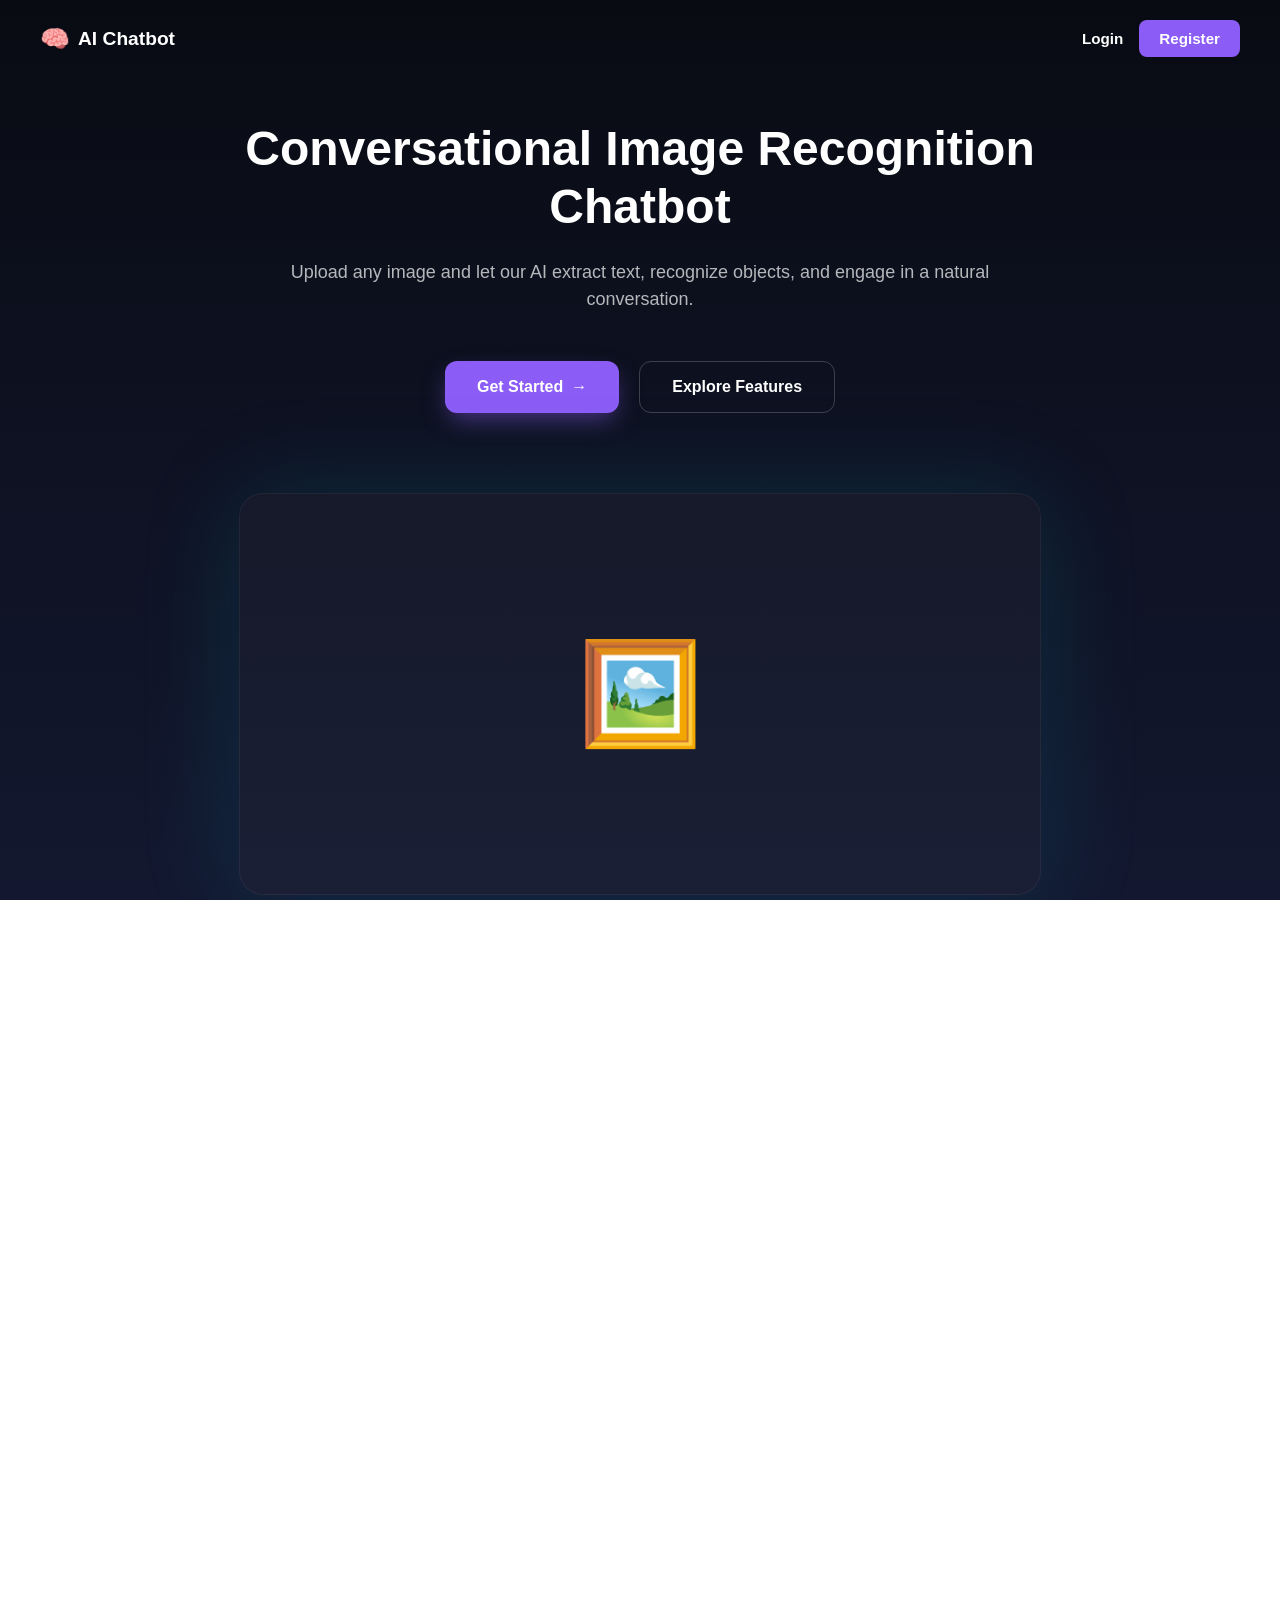
<file: chatbot/src/main/resources/templates/index.html>
<!DOCTYPE html>
<html xmlns:th="http://www.thymeleaf.org" lang="en">
<head>
    <meta charset="UTF-8">
    <meta name="viewport" content="width=device-width, initial-scale=1.0">
    <title>AI Chatbot - Conversational Image Recognition</title>
    <!-- Core Styling -->
    <link rel="stylesheet" th:href="@{/css/main.css}">
    <style>
        body, html {
            margin: 0;
            padding: 0;
            width: 100%;
            height: 100%;
            font-family: 'Inter', -apple-system, BlinkMacSystemFont, 'Segoe UI', Roboto, Helvetica, Arial, sans-serif;
            background: linear-gradient(to bottom, #090B13 0%, #131830 100%);
            color: white;
            overflow-x: hidden;
        }

        .navbar {
            display: flex;
            justify-content: space-between;
            align-items: center;
            padding: 20px 40px;
            background: transparent;
            position: fixed;
            top: 0;
            left: 0;
            right: 0;
            z-index: 100;
        }

        .navbar-brand {
            display: flex;
            align-items: center;
            font-weight: bold;
            font-size: 1.2rem;
            color: white;
            text-decoration: none;
        }

        .navbar-brand span.icon {
            color: #00e5ff;
            font-size: 1.5rem;
            margin-right: 8px;
        }

        .navbar-links {
            display: flex;
            align-items: center;
            gap: 16px;
        }

        .nav-link {
            color: white;
            text-decoration: none;
            font-weight: bold;
            font-size: 0.95rem;
            transition: color 0.2s;
        }

        .nav-link:hover {
            color: #d1d5db;
        }

        .nav-btn {
            background-color: #8b5cf6;
            color: white;
            padding: 10px 20px;
            border-radius: 8px;
            text-decoration: none;
            font-weight: bold;
            font-size: 0.95rem;
            transition: background-color 0.2s;
            border: none;
            cursor: pointer;
        }

        .nav-btn:hover {
            background-color: #7c3aed;
        }

        .hero-section {
            display: flex;
            flex-direction: column;
            align-items: center;
            text-align: center;
            padding: 120px 20px 80px 20px;
            max-width: 900px;
            margin: 0 auto;
        }


        .hero-title {
            font-size: 3rem;
            font-weight: bold;
            line-height: 1.2;
            margin: 0 0 24px 0;
            color: white;
        }

        .hero-subtitle {
            font-size: 1.125rem;
            color: rgba(255, 255, 255, 0.7);
            line-height: 1.5;
            margin: 0 0 48px 0;
            max-width: 700px;
        }

        .hero-buttons {
            display: flex;
            gap: 20px;
            justify-content: center;
            margin-bottom: 80px;
        }

        .btn-primary {
            background-color: #8b5cf6;
            color: white;
            padding: 16px 32px;
            border-radius: 12px;
            text-decoration: none;
            font-weight: bold;
            font-size: 1rem;
            display: flex;
            align-items: center;
            gap: 8px;
            box-shadow: 0 10px 25px -5px rgba(139, 92, 246, 0.5);
            transition: transform 0.2s, box-shadow 0.2s;
        }

        .btn-primary:hover {
            transform: translateY(-2px);
            box-shadow: 0 15px 30px -5px rgba(139, 92, 246, 0.6);
        }

        .btn-outline {
            background-color: transparent;
            color: white;
            padding: 16px 32px;
            border-radius: 12px;
            text-decoration: none;
            font-weight: bold;
            font-size: 1rem;
            border: 1px solid rgba(255, 255, 255, 0.2);
            transition: background-color 0.2s;
        }

        .btn-outline:hover {
            background-color: rgba(255, 255, 255, 0.05);
        }

        .hero-mockup {
            width: 100%;
            max-width: 800px;
            height: 400px;
            background-color: rgba(255, 255, 255, 0.03);
            border: 1px solid rgba(255, 255, 255, 0.05);
            border-radius: 24px;
            display: flex;
            justify-content: center;
            align-items: center;
            box-shadow: 0 0 100px 10px rgba(0, 229, 255, 0.1);
        }

        .hero-mockup .icon {
            font-size: 100px;
            color: #00e5ff;
        }

        .features-section {
            padding: 80px 20px;
            text-align: center;
        }

        .features-title {
            font-size: 2.25rem;
            font-weight: bold;
            margin-bottom: 48px;
            color: white;
        }

        .features-grid {
            display: flex;
            flex-wrap: wrap;
            gap: 24px;
            justify-content: center;
            max-width: 1000px;
            margin: 0 auto;
        }

        .feature-card {
            background-color: rgba(255, 255, 255, 0.03);
            border: 1px solid rgba(255, 255, 255, 0.1);
            border-radius: 16px;
            padding: 32px;
            width: 300px;
            text-align: left;
            transition: transform 0.2s, background-color 0.2s;
        }

        .feature-card:hover {
            transform: translateY(-5px);
            background-color: rgba(255, 255, 255, 0.05);
        }

        .feature-icon-container {
            background-color: rgba(0, 229, 255, 0.1);
            display: inline-block;
            padding: 12px;
            border-radius: 12px;
            margin-bottom: 24px;
        }

        .feature-icon {
            color: #00e5ff;
            font-size: 2rem;
            line-height: 1;
        }

        .feature-title {
            font-size: 1.25rem;
            font-weight: bold;
            margin-bottom: 12px;
            color: white;
        }

        .feature-desc {
            color: rgba(255, 255, 255, 0.7);
            line-height: 1.5;
            font-size: 0.95rem;
        }

        .footer {
            border-top: 1px solid rgba(255, 255, 255, 0.1);
            padding: 32px 20px;
            text-align: center;
            color: rgba(255, 255, 255, 0.54);
            font-size: 0.9rem;
        }
        
        @media (max-width: 768px) {
            .hero-title { font-size: 2.2rem; }
            .hero-buttons { flex-direction: column; align-items: stretch; }
            .btn-primary, .btn-outline { text-align: center; justify-content: center; }
        }
    </style>
</head>
<body>

    <nav class="navbar">
        <a href="#" class="navbar-brand">
            <span class="icon">🧠</span> AI Chatbot
        </a>
        <div class="navbar-links">
            <a th:href="@{/login}" class="nav-link">Login</a>
            <a th:href="@{/register}" class="nav-btn">Register</a>
        </div>
    </nav>

    <div class="hero-section">
        <h1 class="hero-title">Conversational Image Recognition<br>Chatbot</h1>
        <p class="hero-subtitle">
            Upload any image and let our AI extract text, recognize objects, and engage in a natural conversation.
        </p>
        
        <div class="hero-buttons">
            <a th:href="@{/dashboard}" class="btn-primary">
                Get Started <span>→</span>
            </a>
            <a href="#features" class="btn-outline">
                Explore Features
            </a>
        </div>

        <div class="hero-mockup">
            <div class="icon">🖼️</div>
        </div>
    </div>

    <div class="features-section" id="features">
        <h2 class="features-title">Why Choose Our AI</h2>
        
        <div class="features-grid">
            <div class="feature-card">
                <div class="feature-icon-container">
                    <div class="feature-icon">📄</div>
                </div>
                <h3 class="feature-title">Text Extraction</h3>
                <p class="feature-desc">Extract text from images using advanced OCR technology.</p>
            </div>
            
            <div class="feature-card">
                <div class="feature-icon-container">
                    <div class="feature-icon">🔍</div>
                </div>
                <h3 class="feature-title">Object Recognition</h3>
                <p class="feature-desc">Identify objects, people, and scenery within any uploaded image.</p>
            </div>
            
            <div class="feature-card">
                <div class="feature-icon-container">
                    <div class="feature-icon">💬</div>
                </div>
                <h3 class="feature-title">Conversational AI</h3>
                <p class="feature-desc">Ask follow-up questions about the image and get natural responses.</p>
            </div>
        </div>
    </div>

    <div class="footer">
        © 2026 Conversational Image Recognition Chatbot.
    </div>

    <script>
        // Smooth scrolling for anchor links
        document.querySelectorAll('a[href^="#"]').forEach(anchor => {
            anchor.addEventListener('click', function (e) {
                e.preventDefault();
                document.querySelector(this.getAttribute('href')).scrollIntoView({
                    behavior: 'smooth'
                });
            });
        });
    </script>
</body>
</html>
</file>
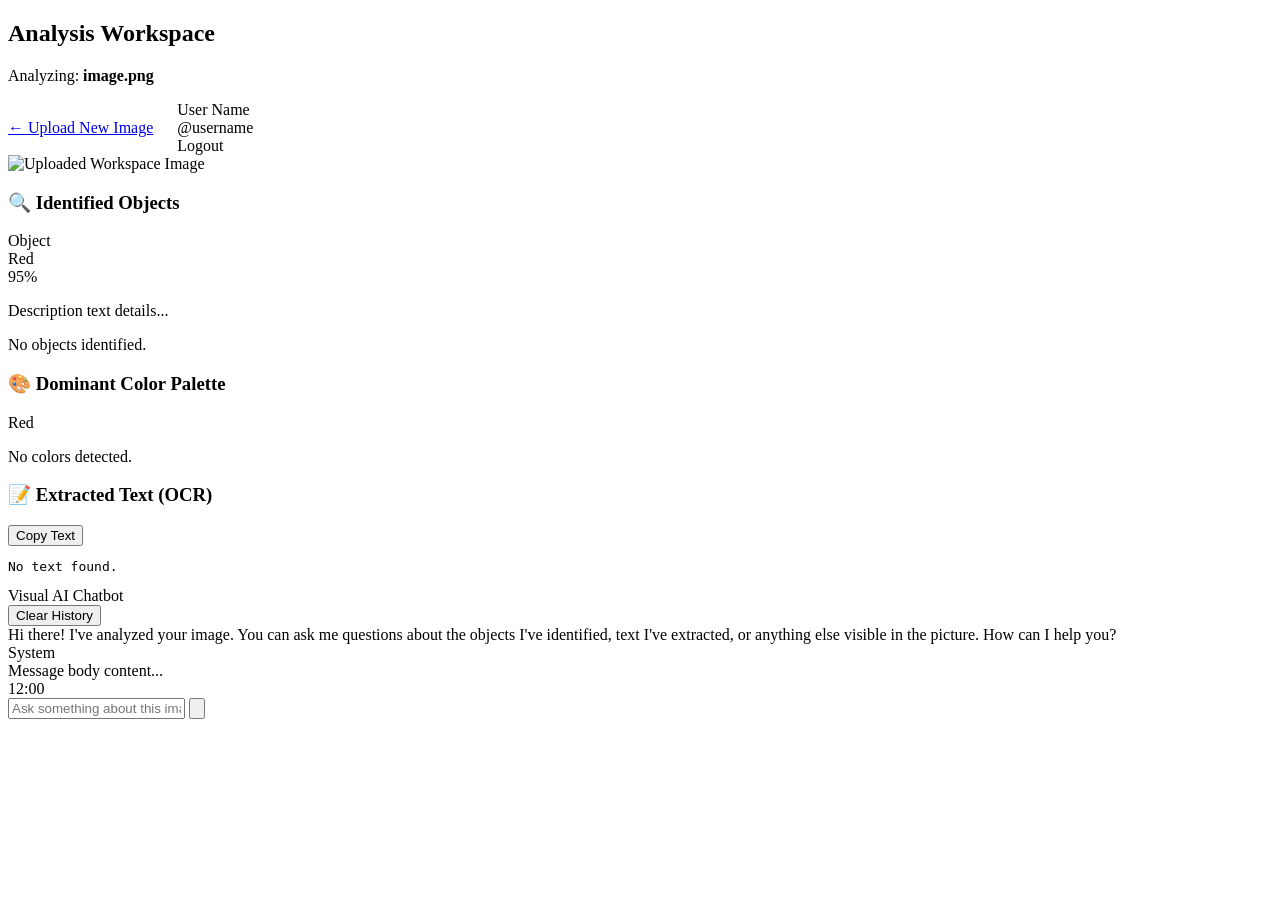
<file: chatbot/src/main/resources/templates/chat.html>
<!DOCTYPE html>
<html xmlns:th="http://www.thymeleaf.org" lang="en">
<head>
    <meta charset="UTF-8">
    <meta name="viewport" content="width=device-width, initial-scale=1.0">
    <title>AI Analysis Workspace - Image Recognition Chatbot</title>
    <!-- Core Styling -->
    <link rel="stylesheet" th:href="@{/css/main.css}">
</head>
<body>
    <div class="app-container">
        

        <!-- Header -->
        <div class="workspace-header">
            <div class="header-title">
                <h2>Analysis Workspace</h2>
                <p>Analyzing: <strong th:text="${originalFilename}">image.png</strong></p>
            </div>
            <div style="display: flex; align-items: center; gap: 1.5rem;">
                <a href="/" class="btn-back">← Upload New Image</a>
                <div class="user-profile-header">
                    <div class="user-profile-info">
                        <div class="user-profile-name" th:text="${session.user.fullName}">User Name</div>
                        <div class="user-profile-role" th:text="'@' + ${session.user.username}">@username</div>
                    </div>
                    <a th:href="@{/logout}" class="btn-logout">Logout</a>
                </div>
            </div>
        </div>

        <!-- Main Workspace Grid -->
        <div class="workspace-grid">
            
            <!-- Left Panel: Vision & OCR Data -->
            <div class="left-panel">
                
                <!-- Image Card -->
                <div class="glass-card img-display-card">
                    <img th:src="${imagePath}" alt="Uploaded Workspace Image" class="analyzed-img">
                </div>

                <!-- Image Recognition Results -->
                <div class="glass-card">
                    <h3 class="panel-section-title">🔍 Identified Objects</h3>
                    <div class="object-list">
                        <!-- Loop objects -->
                        <div th:each="obj : ${detectedObjects}" class="object-item">
                            <div class="object-meta">
                                <div class="object-title-group">
                                    <span class="object-name" th:text="${obj.name}">Object</span>
                                    <div class="object-color-badge" th:if="${obj.color}">
                                        <span class="color-dot-indicator" th:data-color="${obj.color}"></span>
                                        <span class="color-text-label" th:text="${obj.color}">Red</span>
                                    </div>
                                </div>
                                <span th:text="${#numbers.formatPercent(obj.confidence, 1, 0)}" 
                                      th:classappend="${obj.confidence >= 0.85} ? 'confidence-high' : (${obj.confidence >= 0.65} ? 'confidence-med' : 'confidence-low')"
                                      class="object-confidence">95%</span>
                            </div>
                            <div class="progress-bar-bg">
                                <div class="progress-bar-fill" th:style="'width: ' + ${obj.confidence * 100} + '%'"></div>
                            </div>
                            <p class="object-desc" th:text="${obj.description}">Description text details...</p>
                        </div>
                        <div th:if="${#lists.isEmpty(detectedObjects)}" class="object-item">
                            <p class="object-desc">No objects identified.</p>
                        </div>
                    </div>
                </div>

                <!-- Dominant Color Palette -->
                <div class="glass-card color-palette-card">
                    <h3 class="panel-section-title">🎨 Dominant Color Palette</h3>
                    <div class="color-palette-grid">
                        <div th:each="color : ${dominantColors}" class="color-palette-item">
                            <div class="color-palette-preview" th:data-color="${color}"></div>
                            <span class="color-palette-name" th:text="${color}">Red</span>
                        </div>
                        <div th:if="${#lists.isEmpty(dominantColors)}" class="color-palette-empty">
                            <p class="color-palette-name">No colors detected.</p>
                        </div>
                    </div>
                </div>

                <!-- OCR Extraction -->
                <div class="glass-card ocr-card">
                    <h3 class="panel-section-title">📝 Extracted Text (OCR)</h3>
                    <button type="button" class="btn-copy" id="copyOcrBtn">Copy Text</button>
                    <div class="ocr-content-wrapper">
                        <pre id="ocrTextVal" th:text="${ocrText}">No text found.</pre>
                    </div>
                </div>

            </div>

            <!-- Right Panel: Conversational Chatbot -->
            <div class="right-panel">
                <div class="glass-card chat-card">
                    
                    <div class="chat-card-header">
                        <div class="chat-card-title">
                            <span class="chat-pulse-dot"></span>
                            <span>Visual AI Chatbot</span>
                        </div>
                        <form action="/chat/reset" method="post" style="margin: 0;">
                            <button type="submit" class="btn-reset-chat">Clear History</button>
                        </form>
                    </div>

                    <!-- Chat Messages Container -->
                    <div class="chat-messages-container" id="chatMessages">
                        
                        <!-- Welcome message if history is empty -->
                        <div th:if="${#lists.isEmpty(chatHistory)}" class="message bot">
                            <div class="message-bubble">
                                Hi there! I've analyzed your image. You can ask me questions about the objects I've identified, text I've extracted, or anything else visible in the picture. How can I help you?
                            </div>
                            <div class="message-meta">System</div>
                        </div>

                        <!-- Chat Messages History Loop -->
                        <div th:each="msg : ${chatHistory}" th:class="'message ' + ${msg.sender}">
                            <div class="message-bubble" th:utext="${msg.content}">
                                Message body content...
                            </div>
                            <div class="message-meta" th:text="${msg.timestamp}">
                                12:00
                            </div>
                        </div>

                        <!-- Typing/Processing Indicator -->
                        <div class="typing-indicator" id="typingIndicator">
                            <div class="typing-dot"></div>
                            <div class="typing-dot"></div>
                            <div class="typing-dot"></div>
                        </div>

                    </div>

                    <!-- Input message box -->
                    <form id="chatForm" class="chat-input-form">
                        <input type="text" id="chatInput" class="chat-input" placeholder="Ask something about this image..." autocomplete="off" required>
                        <button type="submit" class="btn-send-message" title="Send Message">
                            <svg viewBox="0 0 24 24">
                                <path d="M2.01 21L23 12 2.01 3 2 10l15 2-15 2z"/>
                            </svg>
                        </button>
                    </form>

                </div>
            </div>

        </div>
    </div>

    <!-- Client-side Chat logic -->
    <script th:src="@{/js/chat.js}"></script>
</body>
</html>
</file>
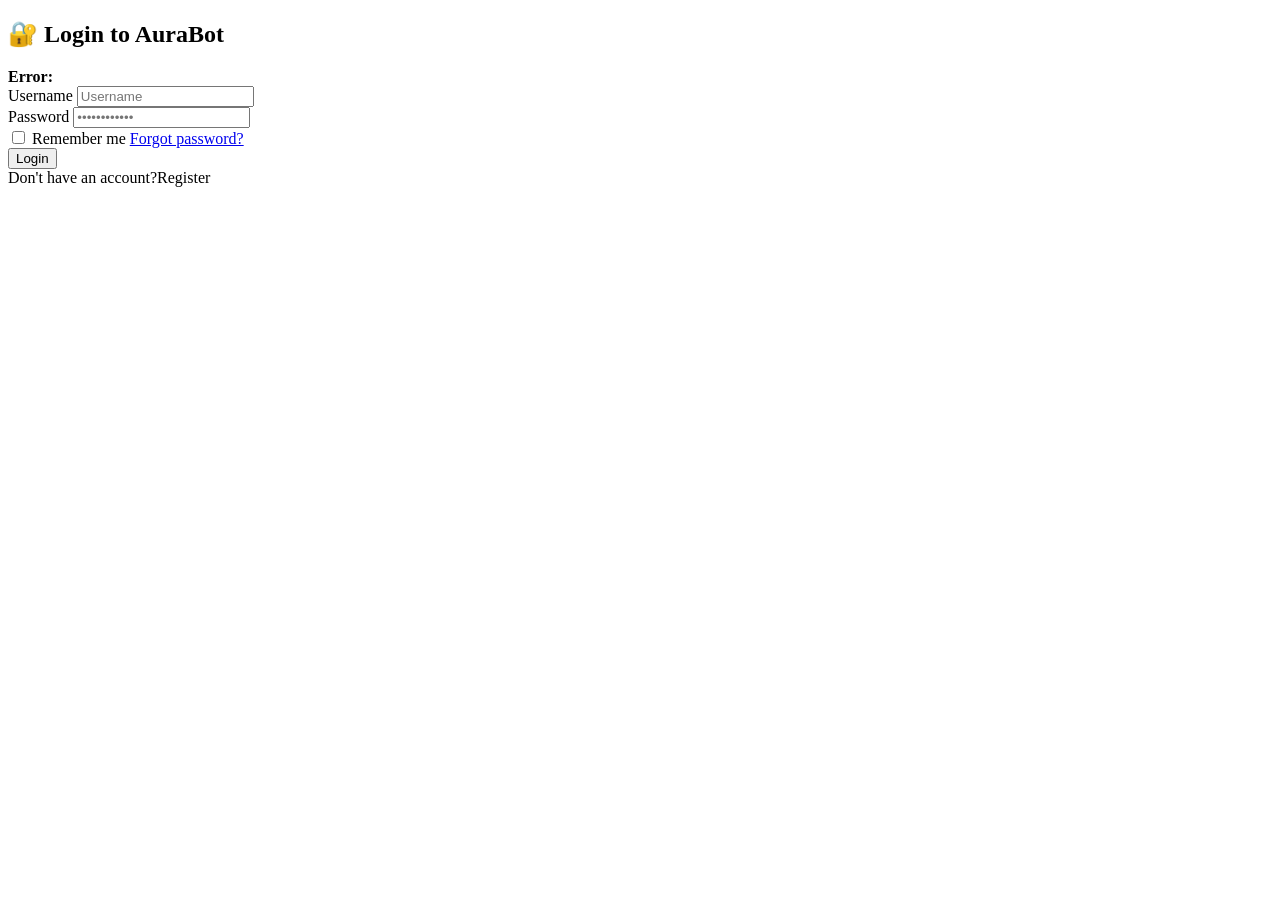
<file: chatbot/src/main/resources/templates/login.html>
<!DOCTYPE html>
<html xmlns:th="http://www.thymeleaf.org" lang="en">
<head>
    <meta charset="UTF-8">
    <meta name="viewport" content="width=device-width, initial-scale=1.0">
    <title>Login - AuraBot</title>
    <!-- Core Styling -->
    <link rel="stylesheet" th:href="@{/css/main.css}">
</head>
<body>
    <div class="auth-container">
        <div class="auth-card login-card">
            
            <h2 class="auth-title">
                🔐 Login to AuraBot
            </h2>

            <!-- Registration Success display -->
            <div th:if="${successMessage}" class="success-message">
                <span th:text="${successMessage}"></span>
            </div>

            <!-- Validation Error display -->
            <div th:if="${error}" class="error-message">
                <strong>Error:</strong> <span th:text="${error}"></span>
            </div>

            <!-- Login Form -->
            <form th:action="@{/login}" method="post">
                <div class="form-group">
                    <label for="username" class="form-label">Username</label>
                    <input type="text" id="username" name="username" class="form-control" placeholder="Username" required autocomplete="username">
                </div>

                <div class="form-group">
                    <label for="password" class="form-label">Password</label>
                    <input type="password" id="password" name="password" class="form-control" placeholder="••••••••••••" required autocomplete="current-password">
                </div>

                <div class="form-options">
                    <label class="checkbox-container">
                        <input type="checkbox" name="rememberMe" id="rememberMe">
                        <span>Remember me</span>
                    </label>
                    <a href="#" class="auth-link">Forgot password?</a>
                </div>

                <button type="submit" class="btn-auth-login">Login</button>
            </form>

            <div class="auth-footer">
                Don't have an account?<a th:href="@{/register}">Register</a>
            </div>
        </div>
    </div>
</body>
</html>
</file>
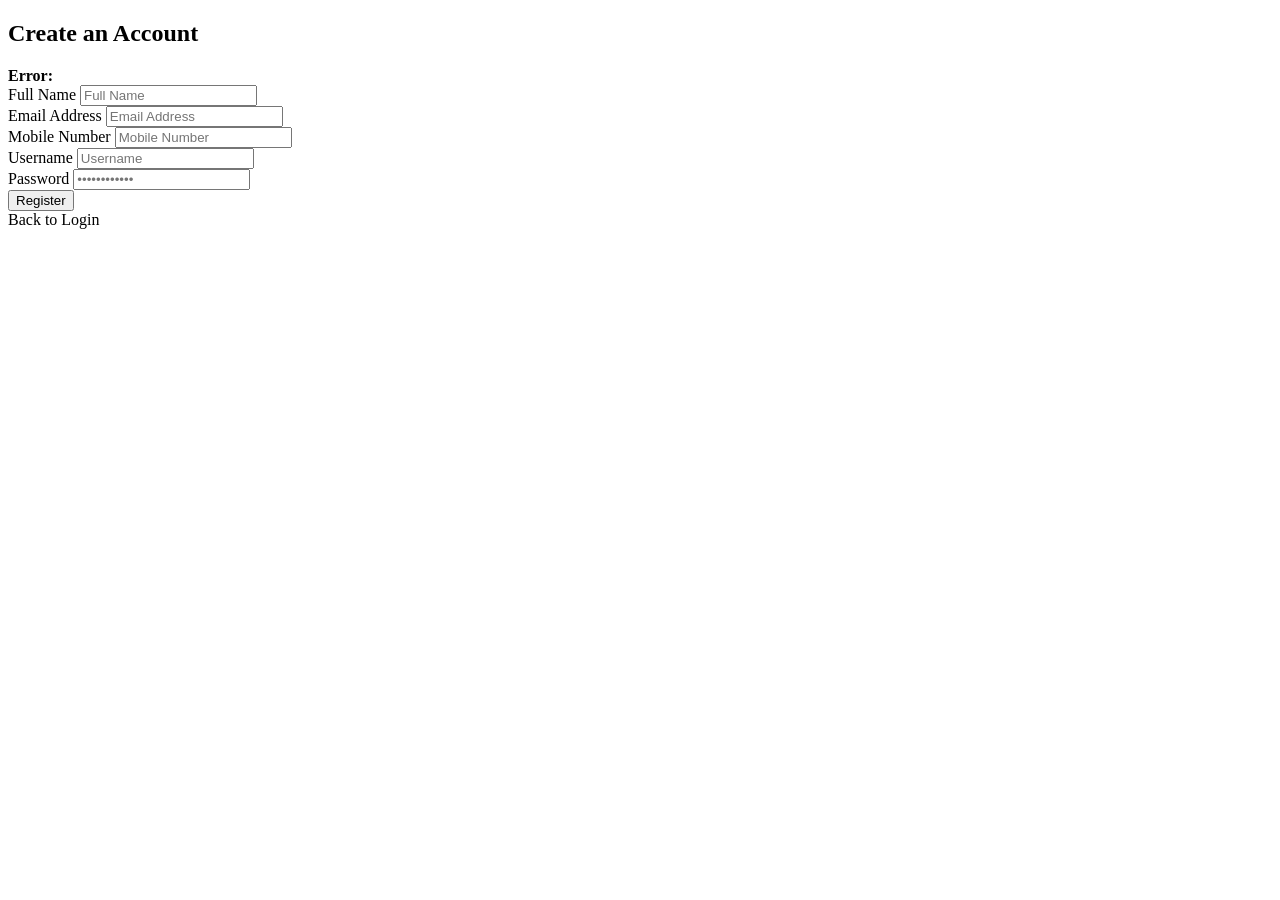
<file: chatbot/src/main/resources/templates/register.html>
<!DOCTYPE html>
<html xmlns:th="http://www.thymeleaf.org" lang="en">
<head>
    <meta charset="UTF-8">
    <meta name="viewport" content="width=device-width, initial-scale=1.0">
    <title>Create an Account - AuraBot</title>
    <!-- Core Styling -->
    <link rel="stylesheet" th:href="@{/css/main.css}">
</head>
<body>
    <div class="auth-container">
        <div class="auth-card">
            
            <h2 class="auth-title register-title">
                Create an Account
            </h2>

            <!-- Validation Error display -->
            <div th:if="${error}" class="error-message">
                <strong>Error:</strong> <span th:text="${error}"></span>
            </div>

            <!-- Registration Form -->
            <form th:action="@{/register}" method="post">
                <div class="form-group">
                    <label for="fullName" class="form-label">Full Name</label>
                    <input type="text" id="fullName" name="fullName" class="form-control" placeholder="Full Name" required autocomplete="name">
                </div>

                <div class="form-group">
                    <label for="email" class="form-label">Email Address</label>
                    <input type="email" id="email" name="email" class="form-control" placeholder="Email Address" required autocomplete="email">
                </div>

                <div class="form-group">
                    <label for="mobileNumber" class="form-label">Mobile Number</label>
                    <input type="tel" id="mobileNumber" name="mobileNumber" class="form-control" placeholder="Mobile Number" required autocomplete="tel">
                </div>

                <div class="form-group">
                    <label for="username" class="form-label">Username</label>
                    <input type="text" id="username" name="username" class="form-control" placeholder="Username" required autocomplete="username">
                </div>

                <div class="form-group">
                    <label for="password" class="form-label">Password</label>
                    <input type="password" id="password" name="password" class="form-control" placeholder="••••••••••••" required autocomplete="new-password">
                </div>

                <button type="submit" class="btn-auth-register">Register</button>
            </form>

            <div class="auth-footer">
                <a th:href="@{/login}" class="auth-link">Back to Login</a>
            </div>
        </div>
    </div>
</body>
</html>
</file>
